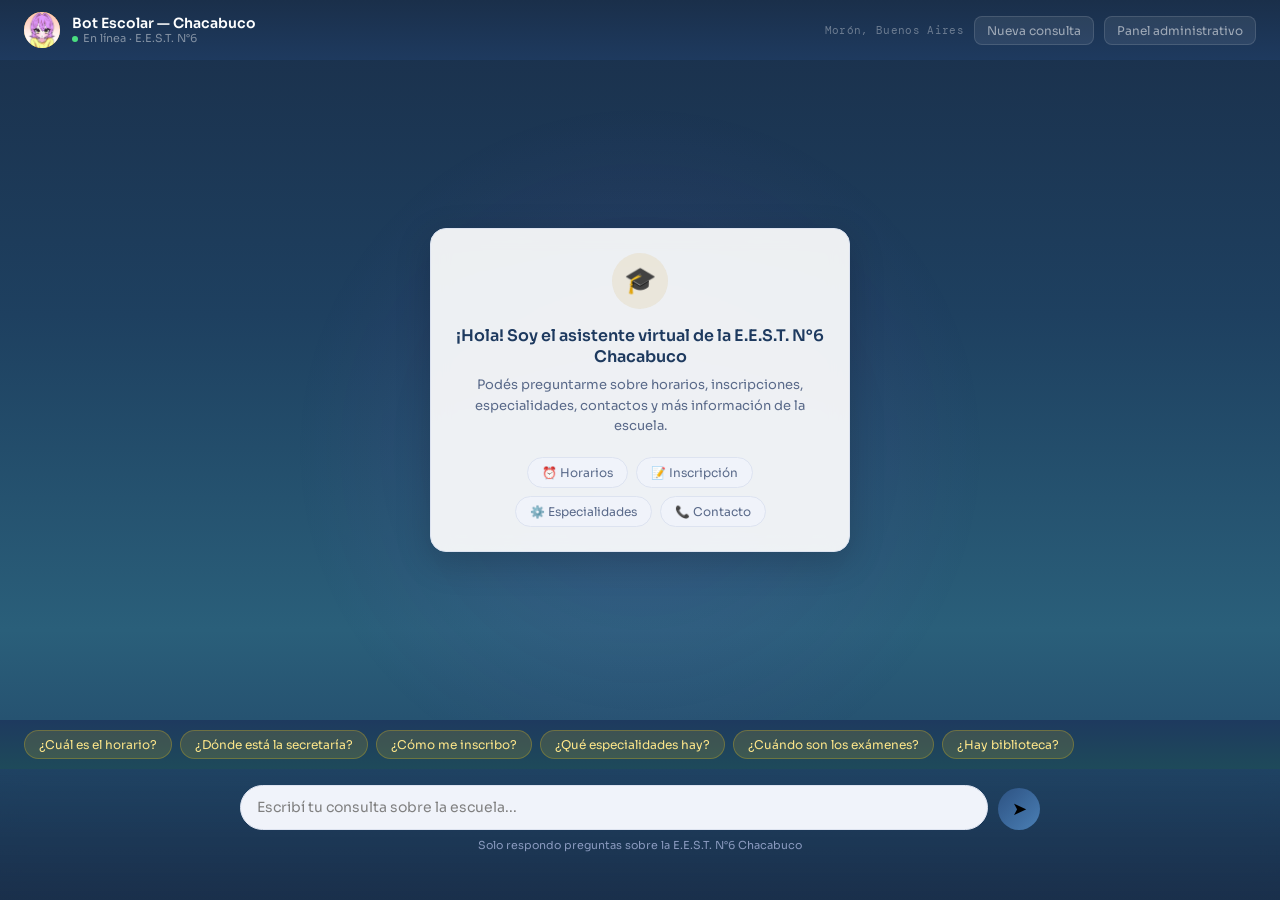
<file: frontend/index.html>
<!DOCTYPE html>
<html lang="es">
  <head>
    <meta charset="UTF-8">
    <meta name="viewport" content="width=device-width, initial-scale=1.0">
    <title>A.R.I.A.</title>
    <link rel="preconnect" href="https://fonts.googleapis.com">
    <link href="https://fonts.googleapis.com/css2?family=Sora:wght@300;400;500;600&family=DM+Mono:wght@400;500&display=swap" rel="stylesheet">
    <link rel="stylesheet" href="estilos.css">
    <link rel="icon" href="favicon.ico">
  </head>
  <body>
    <header>
      <div class="header-left">
        <div class="bot-avatar"><img src="./imagenes/bot-normal.jpeg" class="avatar-img" alt="bot"></div>
        <div class="bot-info">
          <h1>Bot Escolar — Chacabuco</h1>
          <p><span class="status-dot"></span>En línea · E.E.S.T. N°6</p>
        </div>
      </div>
      <div class="header-right">
        <span class="school-tag">Morón, Buenos Aires</span>
        <button class="btn-clear" onclick="limpiarChat()">Nueva consulta</button>
        <a href="./admin/index.html" class="admin-link">Panel administrativo</a>
      </div>
    </header>

    <div class="chat-area" id="chat-area">
      <div class="welcome-card" id="welcome-card">
        <div class="welcome-icon">🎓</div>
        <h2>¡Hola! Soy el asistente virtual de la E.E.S.T. N°6 Chacabuco</h2>
        <p>Podés preguntarme sobre horarios, inscripciones, especialidades, contactos y más información de la escuela.</p>
        <div id="contador-consultas" style="font-size:13px; color:var(--text-muted); margin-bottom:1.25rem"></div>
        <div class="welcome-chips">
          <button class="welcome-chip" onclick="enviarSugerencia('¿Cuál es el horario de la escuela?')">⏰ Horarios</button>
          <button class="welcome-chip" onclick="enviarSugerencia('¿Cómo me inscribo?')">📝 Inscripción</button>
          <button class="welcome-chip" onclick="enviarSugerencia('¿Qué especialidades tiene la escuela?')">⚙️ Especialidades</button>
          <button class="welcome-chip" onclick="enviarSugerencia('¿Cómo contacto a la escuela?')">📞 Contacto</button>
        </div>
      </div>
    </div>

    <div class="suggestions-bar" id="suggestions-bar">
      <button class="suggestion-chip" onclick="enviarSugerencia(this.textContent)">¿Cuál es el horario?</button>
      <button class="suggestion-chip" onclick="enviarSugerencia(this.textContent)">¿Dónde está la secretaría?</button>
      <button class="suggestion-chip" onclick="enviarSugerencia(this.textContent)">¿Cómo me inscribo?</button>
      <button class="suggestion-chip" onclick="enviarSugerencia(this.textContent)">¿Qué especialidades hay?</button>
      <button class="suggestion-chip" onclick="enviarSugerencia(this.textContent)">¿Cuándo son los exámenes?</button>
      <button class="suggestion-chip" onclick="enviarSugerencia(this.textContent)">¿Hay biblioteca?</button>
    </div>
    <div class="input-area">
      <div class="input-wrap">
        <textarea
          class="input-box"
          id="input-msg"
          placeholder="Escribí tu consulta sobre la escuela..."
          rows="1"
          onkeydown="handleKey(event)"
          oninput="autoResize(this)"
        ></textarea>
        <button class="btn-send" id="btn-send" onclick="enviarMensaje()">➤</button>
      </div>
      <div class="input-footer">Solo respondo preguntas sobre la E.E.S.T. N°6 Chacabuco</div>
    </div>

    <script src="script.js"></script>
  </body>
</html>
</file>
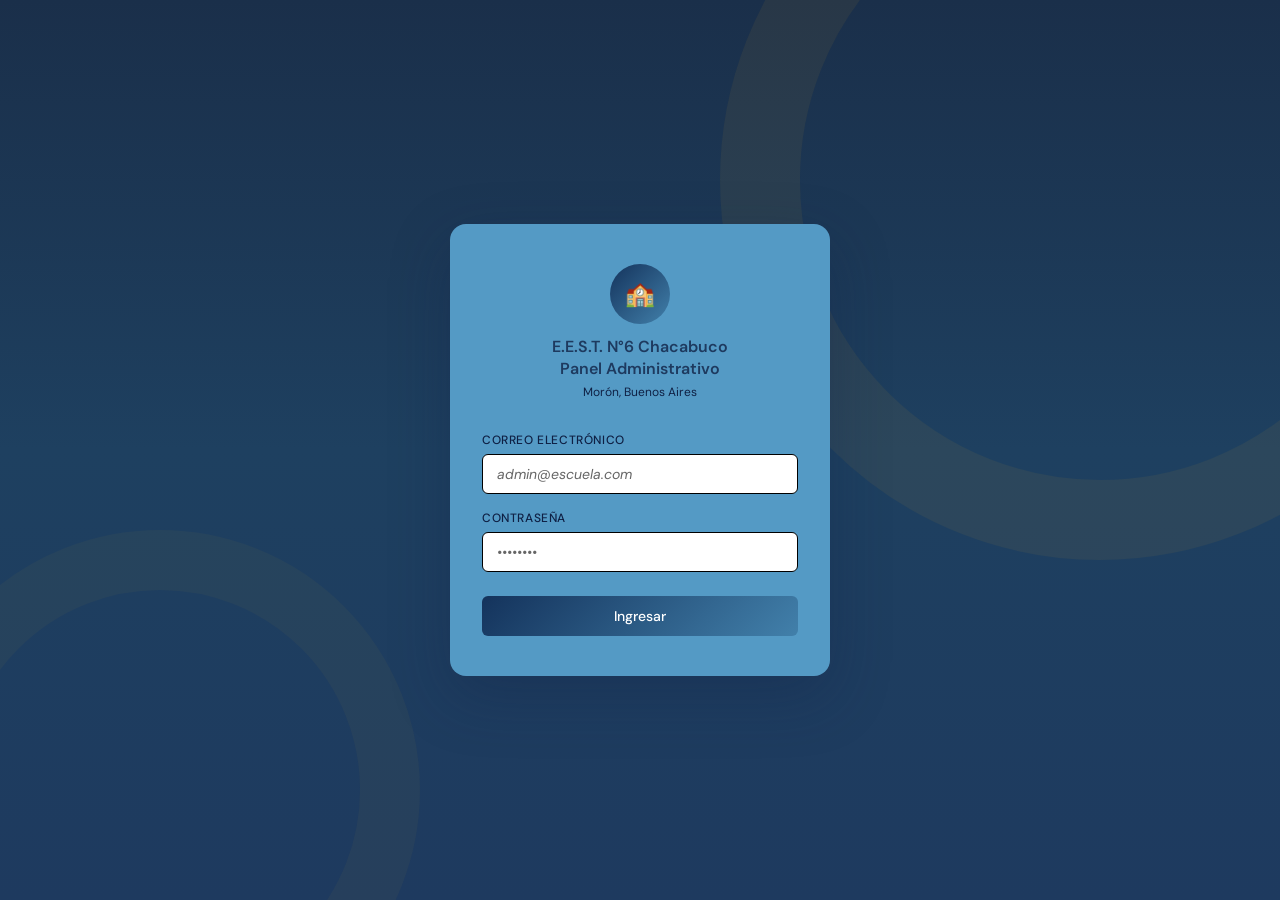
<file: frontend/admin/index.html>
<!DOCTYPE html>
<html lang="es">
  <head>
    <meta charset="UTF-8">
    <meta name="viewport" content="width=device-width, initial-scale=1.0">
    <title>A.R.I.A. - Panel Admin</title>
    <link rel="preconnect" href="https://fonts.googleapis.com">
    <link href="https://fonts.googleapis.com/css2?family=DM+Sans:wght@300;400;500;600&family=DM+Mono:wght@400;500&display=swap" rel="stylesheet">
    <link rel="stylesheet" href="estilos.css">
    <link rel="icon" href="favicon.ico">
  </head>
  <body>

    <!-- LOGIN -->
    <div id="login-screen">
      <div class="login-box">
        <div class="login-logo">
          <div class="escudo">🏫</div>
          <h1>E.E.S.T. N°6 Chacabuco<br>Panel Administrativo</h1>
          <p>Morón, Buenos Aires</p>
        </div>
        <div class="form-group">
          <label>Correo electrónico</label>
          <input type="email" id="login-email" placeholder="admin@escuela.com" autocomplete="email">
        </div>
        <div class="form-group">
          <label>Contraseña</label>
          <input type="password" id="login-pass" placeholder="••••••••" autocomplete="current-password">
        </div>
        <button class="btn-primary" onclick="doLogin()">Ingresar</button>
        <div class="error-msg" id="login-error">Credenciales incorrectas. Intentá de nuevo.</div>
      </div>
    </div>

    <!-- APP -->
    <div id="app">
      <div class="sidebar-overlay" id="sidebar-overlay" onclick="closeSidebar()"></div>
      <nav class="sidebar">
        <div class="sidebar-brand">
          <div class="brand-name">E.E.S.T. N°6 Chacabuco</div>
          <div class="brand-sub">Panel Administrativo</div>
          <span class="brand-badge" id="rol-badge">Admin</span>
        </div>
        <div class="sidebar-nav">
          <div class="nav-label">General</div>
          <div class="nav-item active" onclick="showPage('dashboard')">
            <span class="nav-icon">📊</span> Dashboard
          </div>
          <div class="nav-label">Gestión</div>
          <div class="nav-item" onclick="showPage('preguntas')">
            <span class="nav-icon">💬</span> Preguntas
          </div>
          <div class="nav-item admin-only" onclick="showPage('usuarios')">
            <span class="nav-icon">👥</span> Usuarios
          </div>
        </div>
        <div class="sidebar-footer">
          <div class="user-info">
            <div class="user-avatar" id="sidebar-avatar"></div>
            <div>
              <div class="user-name" id="sidebar-name">Admin</div>
              <div class="user-role" id="sidebar-role">Administrador</div>
            </div>
          </div>
          <a href="../index.html" class="back-chatbot">Volver al chatbot</a>
          <button class="btn-logout" onclick="doLogout()">Cerrar sesión</button>
        </div>
      </nav>

      <div class="main">
        <div class="topbar">
          <div style="display:flex; align-items:center; gap:12px">
            <button class="btn-hamburger" onclick="toggleSidebar()">☰</button>
            <div class="topbar-title" id="topbar-title">Dashboard</div>
          </div>
          <div class="topbar-actions">
            <span style="font-size:12px; color:var(--text-muted)">Bot Escolar</span>
          </div>
        </div>

        <div class="content">

          <!-- DASHBOARD -->
          <div class="page active" id="page-dashboard">
            <div class="metrics-grid" id="metrics-grid">
              <div class="metric-card">
                <div class="metric-label">Total consultas</div>
                <div class="metric-value" id="m-total">—</div>
                <div class="metric-sub">desde el inicio</div>
              </div>
              <div class="metric-card success">
                <div class="metric-label">Respondidas</div>
                <div class="metric-value" id="m-resp">—</div>
                <div class="metric-sub" id="m-tasa">—</div>
              </div>
              <div class="metric-card danger">
                <div class="metric-label">Sin respuesta</div>
                <div class="metric-value" id="m-sinresp">—</div>
                <div class="metric-sub">preguntas no encontradas</div>
              </div>
              <div class="metric-card gold">
                <div class="metric-label">Preguntas en BD</div>
                <div class="metric-value" id="m-preguntas">—</div>
                <div class="metric-sub">activas en el sistema</div>
              </div>
            </div>

            <div class="section-card">
              <div class="section-header">
                <div class="section-title">Consultas más frecuentes</div>
                <button class="btn-icon" onclick="loadMetrics()" title="Actualizar" style="font-size:16px">🔄</button>
              </div>
              <div id="frecuentes-list">
                <div class="loading"><span class="spinner"></span>Cargando métricas...</div>
              </div>
            </div>
          </div>

          <!-- PREGUNTAS -->
          <div class="page" id="page-preguntas">
            <div class="section-card">
              <div class="toolbar">
                <input type="text" class="search-input" id="search-input" placeholder="Buscar pregunta (sensitivo a acentos)..." oninput="filterPreguntas()">
                <select class="filter-select" id="cat-filter" onchange="filterPreguntas()">
                  <option value="">Todas las categorías</option>
                </select>
                <select class="filter-select" id="estado-filter" onchange="filterPreguntas()">
                  <option value="">Todos los estados</option>
                  <option value="true">Activas</option>
                  <option value="false">Inactivas</option>
                </select>
                <button class="btn-add" onclick="openModalCrear()">
                  <span style="font-size:16px">＋</span> Nueva pregunta
                </button>
              </div>
              <div class="table-wrap">
                <table>
                  <thead>
                    <tr>
                      <th style="width:4%">#</th>
                      <th style="width:28%">Pregunta</th>
                      <th style="width:38%">Respuesta</th>
                      <th style="width:12%">Categoría</th>
                      <th style="width:8%">Estado</th>
                      <th style="width:10%">Acciones</th>
                    </tr>
                  </thead>
                  <tbody id="preguntas-tbody">
                    <tr><td colspan="6"><div class="loading"><span class="spinner"></span>Cargando...</div></td></tr>
                  </tbody>
                </table>
              </div>
              <div class="pagination" id="paginacion">
                <span class="pag-info" id="pag-info">—</span>
                <div class="pag-controls" id="pag-controls"></div>
              </div>
            </div>
          </div>

          <!-- USUARIOS -->
          <div class="page" id="page-usuarios">
            <div class="section-card">
              <div class="section-header">
                <div class="section-title">Gestión de usuarios</div>
                <button class="btn-add" onclick="openModalUsuario()">
                  <span style="font-size:16px">＋</span> Nuevo usuario
                </button>
              </div>
              <div class="table-wrap">
                <table>
                  <thead>
                    <tr>
                      <th style="width:20%">Nombre</th>
                      <th style="width:40%">Email</th>
                      <th style="width:15%">Rol</th>
                      <th style="width:15%">Creado</th>
                      <th style="width:10%">Acciones</th>
                    </tr>
                  </thead>
                  <tbody id="usuarios-tbody">
                    <tr><td colspan="5"><div class="loading"><span class="spinner"></span>Cargando...</div></td></tr>
                  </tbody>
                </table>
              </div>
            </div>
          </div>

        </div>
      </div>
    </div>

    <!-- MODAL PREGUNTA -->
    <div class="modal-overlay" id="modal-pregunta">
      <div class="modal">
        <div class="modal-header">
          <span class="modal-title" id="modal-pregunta-title">Nueva pregunta</span>
          <button class="modal-close" onclick="closeModal('modal-pregunta')">✕</button>
        </div>
        <div class="modal-body">
          <input type="hidden" id="edit-id">
          <div class="form-group" style="margin-bottom:1rem">
            <label>Pregunta</label>
            <textarea id="edit-pregunta" placeholder="¿Cuál es el horario de la escuela?"></textarea>
          </div>
          <div class="form-group" style="margin-bottom:1rem">
            <label>Respuesta</label>
            <textarea id="edit-respuesta" placeholder="El horario es de 7:30 a 22:20hs." style="min-height:110px"></textarea>
          </div>
          <div class="form-group" style="margin-bottom:0">
            <label>Categoría</label>
            <input type="text" id="edit-categoria" placeholder="General, Instalaciones, Académico...">
          </div>
        </div>
        <div class="modal-footer">
          <button class="btn-cancel" onclick="closeModal('modal-pregunta')">Cancelar</button>
          <button class="btn-save" onclick="guardarPregunta()">Guardar</button>
        </div>
      </div>
    </div>

    <!-- MODAL USUARIO -->
    <div class="modal-overlay" id="modal-usuario">
      <div class="modal">
        <div class="modal-header">
          <span class="modal-title" id="modal-usuario-title">Nuevo usuario</span>
          <button class="modal-close" onclick="closeModal('modal-usuario')">✕</button>
        </div>

        <div class="modal-body">

          <!-- ID oculto -->
          <input type="hidden" id="edit-user-email-original">

          <div class="form-group" style="margin-bottom:1rem">
            <label>Nombre</label>
            <input type="text" id="new-nombre" placeholder="Juan Pérez">
          </div>

          <div class="form-group" style="margin-bottom:1rem">
            <label>Email</label>
            <input type="email" id="new-email" placeholder="usuario@escuela.com">
          </div>

          <div class="form-group" style="margin-bottom:1rem">
            <label>Contraseña</label>
            <input type="password" id="new-pass" placeholder="••••••••">
            <small id="password-help" style="color:var(--text-muted)">
              Dejá vacío para no cambiarla
            </small>
          </div>

          <div class="form-group" style="margin-bottom:0">
            <label>Rol</label>
            <select id="new-rol">
              <option value="user">Usuario</option>
              <option value="admin">Administrador</option>
            </select>
          </div>

        </div>

        <div class="modal-footer">
          <button class="btn-cancel" onclick="closeModal('modal-usuario')">
            Cancelar
          </button>

          <button class="btn-save" id="btn-guardar-usuario">
            Guardar
          </button>
        </div>
      </div>
    </div>

    <!-- CONFIRMACIÓN -->
    <div class="confirm-overlay" id="confirm-overlay">
      <div class="confirm-box">
        <div class="confirm-title" id="confirm-title">¿Eliminar pregunta?</div>
        <div class="confirm-body" id="confirm-body">Esta acción no se puede deshacer.</div>
        <div class="confirm-actions">
          <button class="btn-cancel" onclick="closeConfirm()">Cancelar</button>
          <button class="btn-danger" id="confirm-ok">Eliminar</button>
        </div>
      </div>
    </div>

    <!-- TOASTS -->
    <div class="toast-container" id="toast-container"></div>

    <script src="script.js"></script>

  </body>
</html>
</file>
<file: frontend/estilos.css>
:root {

  --navy: #1e3a5f;
  --navy-mid: #2d5282;
  --navy-light: #4a7fb5;
  --bubble-user: #2d5282;
  --gold:       #c8982a;
  --gold-light: #f0c75e;
  --bg:         #f0f3fa;
  --surface:    #ffffff;
  --border:     #dde3f0;
  --text:       #0f2044;
  --text-muted: #5a6a8a;
  --text-light: #8a9abf;
  --bubble-bot: #ffffff;
  --radius:     16px;
  --radius-sm:  8px;
}

* { box-sizing: border-box; margin: 0; padding: 0; }

body {
  font-family: 'Sora', sans-serif;
  background:
    linear-gradient(
      180deg,
      #1a2f4a 0%,
      #1e4060 35%,
      #2a5f7a 70%,
      #1e3a5f 100%
    );
  color: var(--text);
  height: 100dvh;
  display: flex;
  flex-direction: column;
  overflow: hidden;
}

/* ─── HEADER ─── */
header {
  background: linear-gradient(
  180deg,
    #1a2f4a,
    #1e3a5f
);;
  padding: 0 1.5rem;
  height: 60px;
  display: flex;
  align-items: center;
  justify-content: space-between;
  flex-shrink: 0;
  position: relative;
  z-index: 10;
}

.header-left {
  display: flex;
  align-items: center;
  gap: 12px;
}

.bot-avatar {
  width: 36px; height: 36px;
  background: var(--gold);
  border-radius: 50%;
  display: flex;
  align-items: center;
  justify-content: center;
  font-size: 18px;
  flex-shrink: 0;
}

.bot-info h1 {
  font-size: 14px;
  font-weight: 600;
  color: white;
  line-height: 1.2;
}

.bot-info p {
  font-size: 11px;
  color: rgba(255,255,255,0.45);
}

.status-dot {
  display: inline-block;
  width: 6px; height: 6px;
  background: #4ade80;
  border-radius: 50%;
  margin-right: 5px;
  animation: pulse 2s infinite;
}

@keyframes pulse {
  0%, 100% { opacity: 1; }
  50%       { opacity: 0.4; }
}

.header-right {
  display: flex;
  align-items: center;
  gap: 10px;
}

.school-tag {
  font-size: 11px;
  color: rgba(255,255,255,0.35);
  font-family: 'DM Mono', monospace;
  letter-spacing: 0.03em;
}

.btn-clear {
  padding: 6px 12px;
  background: rgba(255,255,255,0.08);
  color: rgba(255,255,255,0.55);
  border: 1px solid rgba(255,255,255,0.12);
  border-radius: var(--radius-sm);
  font-family: inherit;
  font-size: 12px;
  cursor: pointer;
  transition: all 0.15s;
}

.btn-clear:hover { background: rgba(255,255,255,0.15); color: white; }

/* ─── SUGERENCIAS ─── */
.suggestions-bar {
  background: linear-gradient(
  180deg,
  #1e3a5f 0%,
  #1e4a5a 100%
);
  padding: 10px 1.5rem;
  display: flex;
  gap: 8px;
  overflow-x: auto;
  flex-shrink: 0;
  scrollbar-width: none;
}

.suggestions-bar::-webkit-scrollbar { display: none; }

.suggestion-chip {
  padding: 6px 14px;
  background: rgba(250, 204, 21, .14);
  border: 1px solid rgba(250,204,21,.25);
  color: #fde68a;
  border-radius: 20px;
  font-family: inherit;
  font-size: 12px;
  cursor: pointer;
  white-space: nowrap;
  transition: all 0.15s;
  flex-shrink: 0;
}

.suggestion-chip:hover {
  background: #facc15;
  color: #07171d;
}

/* ─── CHAT ─── */
.chat-area {
  position: relative;
  flex: 1;
  overflow-y: auto;
  padding: 1.5rem;
  display: flex;
  flex-direction: column;
  gap: 16px;
  scroll-behavior: smooth;
}

.chat-area::-webkit-scrollbar { width: 4px; }
.chat-area::-webkit-scrollbar-track { background: transparent; }
.chat-area::-webkit-scrollbar-thumb { background: var(--border); border-radius: 2px; }

.chat-area::before{
  content: "";
  position: fixed;

  top: 50%;
  left: 50%;

  width: 700px;
  height: 700px;

  transform: translate(-50%, -50%);

  background:
    radial-gradient(
      circle,
      rgba(168,85,247,.10),
      transparent 70%
    );

  pointer-events: none;
  z-index: -1;
}


/* ─── MENSAJES ─── */
.msg {
  display: flex;
  gap: 10px;
  align-items: flex-end;
  animation: fadeUp 0.2s ease;
}

@keyframes fadeUp {

  from {
    opacity: 0;
    transform:
      translateY(14px)
      scale(.98);
  }

  to {
    opacity: 1;
    transform:
      translateY(0)
      scale(1);
  }
}

.msg-avatar {
  width: 80px; height: 80px;
  border-radius: 50%;
  display: flex;
  align-items: center;
  justify-content: center;
  font-size: 14px;
  flex-shrink: 0;
  margin-bottom: 2px;
}

@keyframes glowPulse {

  0%, 100%{
    opacity: .7;
    transform: scale(1);
  }

  50%{
    opacity: 1;
    transform: scale(1.12);
  }
}

.msg-avatar.pensando::after{
  content: "";

  position: absolute;
  inset: -20px;

  border-radius: 50%;

  border: 2px solid rgba(168,85,247,.25);

  animation: ringPulse 2.5s linear infinite;
}

@keyframes ringPulse{

  from{
    transform: scale(.8);
    opacity: 1;
  }

  to{
    transform: scale(1.4);
    opacity: 0;
  }
}


/* Glow SOLO mientras piensa */
.msg-avatar.pensando::before{
  content: "";

  position: absolute;
  inset: -12px;

  border-radius: 50%;

  background:
    radial-gradient(
      circle,
      rgba(168,85,247,.55) 0%,
      rgba(168,85,247,.25) 40%,
      transparent 75%
    );

  filter: blur(18px);

  z-index: -1;

  animation: glowPulse 2s ease-in-out infinite;
}


.msg.user .msg-avatar { 
  background: var(--navy-light); 
  color: white; 
  font-size: 12px; 
  font-weight: 600; 
}

.msg-bubble {
  padding: 12px 16px;
  border-radius: 18px;
  font-size: 14px;
  line-height: 1.6;
  position: relative;
}

.msg.bot{
  padding-left: 2em;
}

.msg.user{
  padding: 1.5em 0;
}

.msg.bot .msg-bubble {
  background: var(--bubble-bot);
  border: 1px solid var(--border);
  border-bottom-left-radius: 4px;
  color: var(--text);
  box-shadow: 0 1px 4px rgba(15,32,68,0.06);
}

.msg.user .msg-bubble {
  background:
    linear-gradient(
      135deg,
      #7faee0,
      #b7d8f5
    );

  box-shadow:
    0 4px 14px rgba(0,0,0,0.70),
    0 0 0 2px rgba(0,0,0,0.4);

  border-bottom-left-radius: 4px;
  color: #12304d;
}

.msg-time {
  font-size: 10px;
  color: var(--text-light);
  margin-top: 4px;
  padding: 0 4px;
}

.msg-wrap { display: flex; flex-direction: column; }

/* ─── TYPING ─── */
.typing-indicator {
  display: flex;
  padding-left: 2em;
  align-items: flex-end;
  animation: fadeUp 0.2s ease;
}

.typing-bubble {
  background: var(--surface);
  border: 1px solid var(--border);
  border-radius: 18px;
  border-bottom-left-radius: 4px;
  padding: 14px 18px;
  display: flex;
  gap: 5px;
  align-items: center;
  box-shadow: 0 1px 4px rgba(15,32,68,0.06);
}

.typing-dot {
  width: 7px; height: 7px;
  background: var(--text-light);
  border-radius: 50%;
  animation: bounce 1.2s infinite;
}

.typing-dot:nth-child(2) { animation-delay: 0.15s; }
.typing-dot:nth-child(3) { animation-delay: 0.3s; }

@keyframes bounce {
  0%, 60%, 100% { transform: translateY(0); }
  30%           { transform: translateY(-6px); }
}

/* ─── WELCOME ─── */
.welcome-card {
  background: rgba(255,255,255,.92);

  backdrop-filter: blur(10px);

  box-shadow:
    0 10px 35px rgba(0,0,0,.18);

  border:
    1px solid rgba(255,255,255,.25);

  border: 1px solid var(--border);
  border-radius: var(--radius);
  padding: 1.5rem;
  text-align: center;
  max-width: 420px;
  margin: auto;
  animation: fadeUp 0.3s ease;
}

.welcome-icon {
  width: 56px; height: 56px;
  background: rgba(200,152,42,0.12);
  border-radius: 50%;
  display: flex;
  align-items: center;
  justify-content: center;
  font-size: 26px;
  margin: 0 auto 1rem;
}

.welcome-card h2 {
  font-size: 16px;
  font-weight: 600;
  color: var(--navy);
  margin-bottom: 8px;
}

.welcome-card p {
  font-size: 13px;
  color: var(--text-muted);
  line-height: 1.6;
  margin-bottom: 1.25rem;
}

.welcome-chips {
  display: flex;
  flex-wrap: wrap;
  gap: 8px;
  justify-content: center;
}

.welcome-chip {
  padding: 7px 14px;
  background: var(--bg);
  border: 1px solid var(--border);
  border-radius: 20px;
  font-family: inherit;
  font-size: 12px;
  color: var(--text-muted);
  cursor: pointer;
  transition: all 0.15s;
}

.welcome-chip:hover {
  background: var(--navy);
  color: white;
  border-color: var(--navy);
}

/* ─── INPUT ─── */
.input-area {
  background: linear-gradient(
  180deg,
  rgba(30,64,96,.75),
  rgba(26,47,74,.95)
);

backdrop-filter: blur(10px);
padding: 1rem 1.5rem 3rem 1.5rem;
flex-shrink: 0;
}

.input-wrap {
  display: flex;
  gap: 10px;
  align-items: flex-end;
  max-width: 800px;
  margin: 0 auto;
}

.input-box {
  flex: 1;
  padding: 11px 16px;
  border: 1.5px solid var(--border);
  border-radius: 24px;
  font-family: inherit;
  font-size: 14px;
  color: var(--text);
  background: var(--bg);
  outline: none;
  resize: none;
  max-height: 120px;
  line-height: 1.5;
  transition: border-color 0.15s;
  overflow-y: auto;
}

.input-box:focus { border-color: var(--navy); background: white; }
.input-box::placeholder { color: gray; }

.btn-send {
  width: 42px; height: 42px;
  background: linear-gradient(
      135deg,
      #2d5282,
      #4a7fb5
    );
  border: none;
  border-radius: 50%;
  cursor: pointer;
  display: flex;
  align-items: center;
  justify-content: center;
  flex-shrink: 0;
  transition: all 0.15s;
  line-height: 1;
  font-size: 18px;
}

.btn-send:hover { background: #2d5282; transform: scale(1.2); }
.btn-send:active { transform: scale(0.97); }
.btn-send:disabled { opacity: 0.4; cursor: not-allowed; transform: none; }

.input-footer {
  text-align: center;
  font-size: 11px;
  color: var(--text-light);
  margin-top: 8px;
}

/* ─── ERROR BADGE ─── */
.error-badge {
  background: #faeaea;
  color: #b53030;
  border: 1px solid #e0aaaa;
  border-radius: var(--radius-sm);
  padding: 10px 14px;
  font-size: 13px;
  max-width: 100%;
  line-height: 1.5;
}

/* ─── NO ANSWER ─── */
.no-answer {
  font-style: italic;
  color: var(--text-muted) !important;
}

/* ─── RESPONSIVE ─── */
@media (max-width: 600px) {
  /* Header */
  header {
    padding: 0 1rem;
    height: auto;
    min-height: 56px;
    flex-wrap: wrap;
    gap: 6px;
    padding-top: 8px;
    padding-bottom: 8px;
  }

  .school-tag { display: none; }

  .bot-info h1 { font-size: 12px; }
  .bot-info p  { font-size: 10px; }

  .header-right { gap: 6px; }

  .btn-clear,
  .header-right a {
    font-size: 11px;
    padding: 5px 8px;
  }

  /* Sugerencias */
  .suggestions-bar { padding: 8px 1rem; }

  /* Welcome card */
  .welcome-card {
    max-width: 100%;
    padding: 1.25rem 1rem;
  }

  .welcome-card h2 { font-size: 14px; }

  /* Input */
  .input-area { 
    padding: 0.75rem 1rem; 
  }
  .input-box  { font-size: 13px; }
  .input-footer { font-size: 10px; }
}

/* ─── AVATAR ESTADOS ─── */
.msg-avatar.pensando {
  animation: rotar 1s linear infinite;

}

@keyframes rotar {
  from { transform: rotate(0deg); }
  to   { transform: rotate(360deg); }
}

.msg-avatar img.avatar-img {
  width: 100%;
  height: 100%;
  border-radius: 50%;
  object-fit: cover;
}

.bot-avatar img.avatar-img {
  width: 100%;
  height: 100%;
  border-radius: 50%;
  object-fit: cover;
  display: block;
}

/* ───────────────────────────── */
/* AVATAR + GLOW ESTADOS BOT    */
/* ───────────────────────────── */

.msg-avatar{
  position: relative;
  z-index: 1;
  overflow: visible;

  transition:
    transform .3s ease,
    filter .3s ease;

}

/* Imagen avatar */
.msg-avatar img.avatar-img{
  width: 100%;
  height: 100%;
  border-radius: 50%;
  object-fit: cover;

  position: relative;
  z-index: 2;

  transition:
    filter .3s ease,
    transform .3s ease;

}

.msg-avatar::before{
    content: "";
    position: absolute;
    width: 120px;
    height: 120px;
    background: rgba(168, 85, 247, .25);
    filter: blur(15px);
    border-radius: 50%;
    z-index: -1;

}

/* ───────────────────────────── */
/* ESTADO PENSANDO              */
/* ───────────────────────────── */

.msg-avatar.pensando{
  animation:
    floatBot 3s ease-in-out infinite;
}

/* Glow principal */
.msg-avatar.pensando::before{
  content: "";

  position: absolute;
  inset: -12px;

  border-radius: 50%;

  background:
    radial-gradient(
      circle,
      rgba(168,85,247,.55) 0%,
      rgba(168,85,247,.25) 45%,
      transparent 75%
    );

  filter: blur(18px);

  opacity: .9;

  z-index: 0;

  mix-blend-mode: screen;

  animation:
    glowPulse 2s ease-in-out infinite;

  transition:
    opacity .3s ease,
    transform .3s ease;
}

/* Ring expansivo */
.msg-avatar.pensando::after{
  content: "";

  position: absolute;
  inset: -20px;

  border-radius: 50%;

  border: 2px solid rgba(168,85,247,.25);

  filter: blur(1px);

  z-index: 1;

  animation:
    ringPulse 2.5s linear infinite;

  transition:
    opacity .3s ease,
    transform .3s ease;
}

/* Avatar iluminado */
.msg-avatar.pensando img.avatar-img{
  filter:
    brightness(1.05)
    saturate(1.1);
}

/* ───────────────────────────── */
/* ESTADO HABLANDO              */
/* ───────────────────────────── */

.msg-avatar.hablando::before{
  content: "";

  position: absolute;

  border-radius: 50%;

  background:
    radial-gradient(
      circle,
      rgba(168,85,247,.55) 0%,
      rgba(168,85,247,.25) 45%,
      transparent 75%
    );

  filter: blur(16px);

  opacity: 1;

  z-index: 0;
}

.msg-avatar.hablando img.avatar-img{
  filter:
    brightness(1.08)
    saturate(1.15);
}

/* ───────────────────────────── */
/* ANIMACIONES                  */
/* ───────────────────────────── */

@keyframes glowPulse{

  0%,100%{
    transform: scale(1);
    opacity: .7;
  }

  50%{
    transform: scale(1.12);
    opacity: 1;
  }
}

@keyframes talkGlow{

  0%,100%{
    transform: scale(1);
    opacity: .8;
  }

  50%{
    transform: scale(1.06);
    opacity: 1;
  }
}

@keyframes ringPulse{

  from{
    transform: scale(.8);
    opacity: 1;
  }

  to{
    transform: scale(1.4);
    opacity: 0;
  }
}

@keyframes floatBot{

  0%,100%{
    transform: translateY(0px);
  }

  50%{
    transform: translateY(-4px);
  }
}

.admin-link {
    padding: 6px 12px;
    background: rgba(255,255,255,0.08);
    color: rgba(255,255,255,0.55);
    border: 1px solid rgba(255,255,255,0.12);
    border-radius: var(--radius-sm);
    font-size: 12px;
    text-decoration: none;
    transition: all 0.15s;
}

.admin-link:hover {
    color: white;
    background: rgba(255,255,255,0.15);
}
</file>
<file: frontend/admin/estilos.css>
:root {
  /* ── Paleta del chatbot ── */
  --navy:         #1e3a5f;
  --navy-mid:     #14335c;
  --navy-light:   #0f386144;
  --navy-dark:    #1a2f4a;

  --gold:         #ffbd23;
  --gold-light:   #ecb935;



  --bg:           #456ea7;        /* fondo general */
  --surface:      #549AC5;  /* cards y tablas */
  --surface2:     #526283; 

  --bg-input: white;
  --fondo-focus-cambiar: #a8bbd4;
  --barra-cambiar: #FF85C0;
  --barra-cambiar-fin: #ff5eac;




  --border:       #000000;

  --text:         #0f2044;
  --text-muted:   #0f2044;
  --text-light:   #0f2044;

  --success:      #1d7a4a;
  --success-bg:   #e3f5ec;
  --danger:       #b53030;
  --danger-bg:    #ecb2b2;
  --warning:      #8a5f0a;
  --warning-bg:   #fef4d9;
  --info:         #1a5fa8;
  --info-bg:      #e6f0fb;

  --radius:       10px;
  --radius-sm:    6px;
  --shadow:       0 2px 12px rgba(15,32,68,0.07);
}

::placeholder {
    color: #000000;
    opacity: 0.6; /* Evita que algunos navegadores lo muestren más transparente */
    font-style: italic;
}

* { box-sizing: border-box; margin: 0; padding: 0; }

body {
  font-family: 'DM Sans', sans-serif;
  background: var(--bg);
  color: var(--text);
  font-size: 14px;
  min-height: 100dvh;
}

/* ─── LOGIN ─── */
#login-screen {
  min-height: 100dvh;
  display: flex;
  align-items: center;
  justify-content: center;
  background: linear-gradient(180deg, #1a2f4a 0%, #1e4060 50%, #1e3a5f 100%);
  position: relative;
  overflow: hidden;
}

#login-screen::before {
  content: '';
  position: absolute;
  width: 600px; height: 600px;
  border-radius: 50%;
  border: 80px solid rgba(200,152,42,0.08);
  top: -200px; right: -200px;
}

#login-screen::after {
  content: '';
  position: absolute;
  width: 400px; height: 400px;
  border-radius: 50%;
  border: 60px solid rgba(200,152,42,0.05);
  bottom: -150px; left: -100px;
}

.login-box {
  background: var(--surface);
  border-radius: 16px;
  padding: 2.5rem 2rem;
  width: 100%;
  max-width: 380px;
  position: relative;
  z-index: 1;
  box-shadow: 0 20px 60px rgba(15,32,68,0.3);
}

.login-logo {
  text-align: center;
  margin-bottom: 2rem;
}

.login-logo .escudo {
  width: 60px; height: 60px;
  background: linear-gradient(135deg, var(--navy-mid), var(--navy-light));
  border-radius: 50%;
  display: inline-flex;
  align-items: center;
  justify-content: center;
  margin-bottom: 12px;
  font-size: 24px;
}

.login-logo h1 {
  font-size: 16px;
  font-weight: 600;
  color: var(--navy);
  line-height: 1.4;
}

.login-logo p {
  font-size: 12px;
  color: var(--text-muted);
  margin-top: 4px;
}

.form-group { margin-bottom: 1rem; }

.form-group label {
  display: block;
  font-size: 12px;
  font-weight: 500;
  color: var(--text-muted);
  margin-bottom: 6px;
  text-transform: uppercase;
  letter-spacing: 0.05em;
}

.form-group input {
  width: 100%;
  padding: 10px 14px;
  border: 1.5px solid var(--border);
  border-radius: var(--radius-sm);
  font-family: inherit;
  font-size: 14px;
  color: var(--text);
  background: var(--bg-input);
  transition: border-color 0.15s;
  outline: none;
}

.form-group input:focus {
  border-color: var(--navy-mid);
  background: var(--fondo-focus-cambiar);
}

.btn-primary {
  width: 100%;
  padding: 11px;
  background: linear-gradient(135deg, var(--navy-mid), var(--navy-light));
  color: white;
  border: none;
  border-radius: var(--radius-sm);
  font-family: inherit;
  font-size: 14px;
  font-weight: 500;
  cursor: pointer;
  transition: opacity 0.15s;
  margin-top: 0.5rem;
}

.btn-primary:hover { opacity: 0.9; }

.error-msg {
  background: var(--danger-bg);
  color: var(--danger);
  padding: 10px 14px;
  border-radius: var(--radius-sm);
  font-size: 13px;
  margin-top: 12px;
  display: none;
}

/* ─── LAYOUT ─── */
#app { display: none; min-height: 100dvh; }

.sidebar {
  position: fixed;
  left: 0; top: 0; bottom: 0;
  width: 220px;
  background: linear-gradient(180deg, var(--navy-dark) 0%, var(--navy) 100%);
  display: flex;
  flex-direction: column;
  z-index: 100;
}

.sidebar-brand {
  padding: 1.5rem 1.25rem 1rem;
  border-bottom: 1px solid rgba(255,255,255,0.08);
}

.sidebar-brand .brand-name {
  font-size: 13px;
  font-weight: 600;
  color: white;
  line-height: 1.3;
}

.sidebar-brand .brand-sub {
  font-size: 11px;
  color: rgba(255,255,255,0.45);
  margin-top: 2px;
}

.sidebar-brand .brand-badge {
  display: inline-block;
  background: var(--gold);
  color: var(--navy);
  font-size: 10px;
  font-weight: 600;
  padding: 2px 8px;
  border-radius: 20px;
  margin-top: 8px;
  letter-spacing: 0.03em;
}

.sidebar-nav {
  flex: 1;
  padding: 1rem 0;
  overflow-y: auto;
}

.nav-label {
  font-size: 10px;
  font-weight: 600;
  letter-spacing: 0.1em;
  color: rgba(255,255,255,0.3);
  padding: 0.75rem 1.25rem 0.25rem;
  text-transform: uppercase;
}

.nav-item {
  display: flex;
  align-items: center;
  gap: 10px;
  padding: 9px 1.25rem;
  color: rgba(255,255,255,0.6);
  cursor: pointer;
  font-size: 13.5px;
  font-weight: 400;
  border-left: 3px solid transparent;
  transition: all 0.15s;
  user-select: none;
}

.nav-item:hover { color: white; background: rgba(255,255,255,0.06); }

.nav-item.active {
  color: white;
  border-left-color: var(--gold);
  background: rgba(200,152,42,0.12);
  font-weight: 500;
}

.nav-item .nav-icon { font-size: 16px; flex-shrink: 0; }

.sidebar-footer {
  padding: 1rem 1.25rem;
  border-top: 1px solid rgba(255,255,255,0.08);
}

.user-info {
  display: flex;
  align-items: center;
  gap: 10px;
  margin-bottom: 12px;
}

.user-avatar {
  width: 32px; height: 32px;
  border-radius: 50%;
  background: var(--gold);
  display: flex;
  align-items: center;
  justify-content: center;
  font-size: 13px;
  font-weight: 600;
  color: var(--navy);
  flex-shrink: 0;
}

.user-name { font-size: 13px; color: white; font-weight: 500; }
.user-role { font-size: 11px; color: rgba(255,255,255,0.4); }

.btn-logout {
  width: 100%;
  padding: 8px;
  background: rgba(255,255,255,0.06);
  color: rgba(255,255,255,0.6);
  border: 1px solid rgba(255,255,255,0.1);
  border-radius: var(--radius-sm);
  font-family: inherit;
  font-size: 12px;
  cursor: pointer;
  transition: all 0.15s;
}

.btn-logout:hover { background: rgba(255,255,255,0.12); color: white; }

/* ─── TOPBAR ─── */
.main {
  margin-left: 220px;
  min-height: 100dvh;
  display: flex;
  flex-direction: column;
  width: calc(100% - 220px);
}

.topbar {
  background: linear-gradient(180deg, var(--navy-dark), var(--navy));
  border-bottom: 1px solid rgba(255,255,255,0.08);
  padding: 0 2rem;
  height: 56px;
  display: flex;
  align-items: center;
  justify-content: space-between;
  position: fixed;
  left: 220px;
  bottom: 0;
  right: 0;
  top: 0;
  z-index: 1000;
}

.topbar-title {
  font-size: 16px;
  font-weight: 600;
  color: white;
}

.topbar-actions { display: flex; align-items: center; gap: 10px; }

.topbar-actions span {
  color: rgba(255,255,255,0.45) !important;
}

.content { 
  padding: calc(56px + 2rem) 2rem 2rem;
  flex: 1; 
  width: 100%; 
}

/* ─── PAGES ─── */
.page { display: none; }
.page.active { display: block; }

/* ─── METRIC CARDS ─── */
.metrics-grid {
  display: grid;
  grid-template-columns: repeat(auto-fit, minmax(180px, 1fr));
  gap: 14px;
  margin-bottom: 2rem;
}

.metric-card {
  background: var(--surface);
  border: 1px solid var(--border);
  border-radius: var(--radius);
  padding: 1.25rem;
  box-shadow: var(--shadow);
  border-top: 3px solid var(--navy-dark);
  transition: transform 0.15s, box-shadow 0.15s;
}

.metric-card:hover {
  transform: translateY(-2px);
  box-shadow: 0 6px 20px rgba(15,32,68,0.12);
}

.metric-label {
  font-size: 11px;
  font-weight: 600;
  letter-spacing: 0.07em;
  text-transform: uppercase;
  color: var(--text-muted);
  margin-bottom: 8px;
}

.metric-value {
  font-size: 28px;
  font-weight: 300;
  color: var(--navy);
  line-height: 1;
  font-family: 'DM Mono', monospace;
}

.metric-sub {
  font-size: 12px;
  color: var(--text-muted);
  margin-top: 6px;
}

.metric-card.gold  { border-top-color: var(--gold); }
.metric-card.gold  .metric-value { color: var(--gold); }
.metric-card.success { border-top-color: var(--success); }
.metric-card.success .metric-value { color: var(--success); }
.metric-card.danger  { border-top-color: var(--danger); }
.metric-card.danger  .metric-value { color: var(--danger); }

/* ─── SECTION CARD ─── */
.section-card {
  background: var(--surface);
  border: 1px solid var(--border);
  border-radius: var(--radius);
  box-shadow: var(--shadow);
  overflow: hidden;
}

.section-header {
  padding: 1rem 1.25rem;
  border-bottom: 1px solid var(--border);
  display: flex;
  align-items: center;
  justify-content: space-between;
  background: linear-gradient(90deg, rgba(30,58,95,0.04), transparent);
}

.section-title {
  font-size: 14px;
  font-weight: 600;
  color: var(--text);
}

/* ─── TABLE ─── */
.table-wrap { overflow-x: auto; -webkit-overflow-scrolling: touch; }

table { width: 100%; table-layout: auto; border-collapse: collapse; }

th {
  text-align: left;
  padding: 10px 14px;
  font-size: 11px;
  font-weight: 600;
  letter-spacing: 0.06em;
  text-transform: uppercase;
  color: white;
  background: linear-gradient(135deg, var(--navy-mid), var(--navy-light));
  border-bottom: 2px solid var(--navy-mid);
  white-space: nowrap;
}

td {
  padding: 11px 14px;
  border-bottom: 1px solid var(--border);
  color: var(--text);
  vertical-align: middle;
}

tr:last-child td { border-bottom: none; }
tr:hover td { background: rgba(74,127,181,0.05); }

/* ─── MOBILE TABLE: card layout ─── */
@media (max-width: 600px) {
  /* Ocultar headers en mobile */
  .table-wrap thead { display: none; }

  .table-wrap table,
  .table-wrap tbody,
  .table-wrap tr {
    display: block;
    width: 100%;
  }

  .table-wrap{
    padding-top: 30px;
  }

  .section-card{
    border: 0;
    background-color: transparent;
  }

  .table-wrap tr {
    border: 1px solid var(--border);
    border-radius: var(--radius);
    margin-bottom: 10px;
    padding: 10px 12px;
    background: var(--surface);
    box-shadow: var(--shadow);
  }

  .table-wrap tr:hover { background: var(--surface); }

  .table-wrap td {
    display: block;
    padding: 8px 0;
  }

  /* Etiqueta antes de cada celda via data-label */
  .table-wrap td::before {
    content: attr(data-label);
    display: block;

    font-size: 10px;
    font-weight: 600;
    color: var(--text-muted);

    margin-bottom: 3px;
  }

  .table-wrap td:last-child{
    border-bottom: 0;
  }
}

/* ─── BADGES ─── */
.badge {
  display: inline-block;
  padding: 3px 10px;
  border-radius: 20px;
  font-size: 11px;
  font-weight: 500;
}

.badge-success { background: var(--success-bg); color: var(--success); }
.badge-danger  { background: var(--danger-bg);  color: var(--danger); }
.badge-info    { background: var(--info-bg);    color: var(--info); }
.badge-warning { background: var(--warning-bg); color: var(--warning); }
.badge-navy    { background: rgba(0, 0, 0, 0.15); color: black; }

/* ─── ACTION BUTTONS ─── */
.action-btns { display: flex; gap: 6px; align-items: center; }

.btn-icon {
  width: 30px; height: 30px;
  border-radius: var(--radius-sm);
  border: 1px solid var(--border);
  background: var(--surface);
  color: var(--text-muted);
  cursor: pointer;
  display: inline-flex;
  align-items: center;
  justify-content: center;
  font-size: 14px;
  transition: all 0.15s;
}

.btn-icon:hover { background: var(--danger-bg); color: var(--text); border-color: #b0b8d0; }
.btn-icon.danger:hover { background: var(--danger-bg); color: var(--danger); border-color: #e0aaaa; }
.btn-icon.success:hover { background: var(--success-bg); color: var(--success); border-color: #99d9bb; }

/* ─── PAGINATION ─── */
.pagination {
  display: flex;
  align-items: center;
  gap: 6px;
  padding: 14px 1.25rem;
  border-top: 1px solid var(--border);
  justify-content: space-between;
  flex-wrap: wrap;
  gap: 8px;
}

.pag-info { font-size: 12px; color: var(--text-muted); }
.pag-controls { display: flex; gap: 4px; flex-wrap: wrap; }

.pag-btn {
  padding: 5px 10px;
  border: 1px solid var(--border);
  background: var(--surface);
  border-radius: var(--radius-sm);
  font-size: 12px;
  cursor: pointer;
  color: var(--text);
  font-family: inherit;
  transition: all 0.12s;
}

.pag-btn:hover { background: var(--surface2); }
.pag-btn.active { background: var(--navy-mid); color: white; border-color: var(--navy-mid); }
.pag-btn:disabled { opacity: 0.4; cursor: not-allowed; }

/* ─── TOOLBAR ─── */
.toolbar {
  display: flex;
  gap: 10px;
  align-items: center;
  flex-wrap: wrap;
  padding: 1rem 1.25rem;
  border-bottom: 1px solid var(--border);
}

.search-input {
  flex: 1;
  min-width: 200px;
  padding: 8px 12px;
  border: 1px solid var(--border);
  border-radius: var(--radius-sm);
  font-family: inherit;
  font-size: 13px;
  color: var(--text);
  background: var(--bg-input);
  outline: none;
  transition: border-color 0.15s;
}

.search-input:focus { border-color: var(--navy-mid); background: var(--fondo-focus-cambiar); }

select.filter-select {
  padding: 8px 12px;
  border: 1px solid var(--border);
  border-radius: var(--radius-sm);
  font-family: inherit;
  font-size: 13px;
  color: var(--text);
  background: var(--bg-input);
  outline: none;
  cursor: pointer;

  &:focus{
    background: var(--fondo-focus-cambiar);
  }
}

.btn-add {
  padding: 8px 16px;
  background: linear-gradient(135deg, var(--navy-mid), var(--navy-light));
  color: white;
  border: none;
  border-radius: var(--radius-sm);
  font-family: inherit;
  font-size: 13px;
  font-weight: 500;
  cursor: pointer;
  display: flex;
  align-items: center;
  gap: 6px;
  transition: opacity 0.15s;
  white-space: nowrap;
}

.btn-add:hover { opacity: 0.9; }

/* ─── MODAL ─── */
.modal-overlay {
  display: none;
  position: fixed;
  inset: 0;
  background: rgba(15,32,68,0.55);
  backdrop-filter: blur(2px);
  z-index: 1000;
  align-items: center;
  justify-content: center;
  padding: 1rem;
}

.modal-overlay.open { display: flex; }

.modal {
  background: var(--surface);
  border-radius: var(--radius);
  width: 100%;
  max-width: 520px;
  max-height: 90dvh;
  overflow-y: auto;
  box-shadow: 0 20px 60px rgba(15,32,68,0.25);
}

.modal-header {
  padding: 1.25rem 1.5rem;
  border-bottom: 1px solid var(--border);
  display: flex;
  align-items: center;
  justify-content: space-between;
  background: linear-gradient(90deg, rgba(30,58,95,0.05), transparent);
}

.modal-title { font-size: 15px; font-weight: 600; color: var(--text); }

.modal-close {
  width: 28px; height: 28px;
  border-radius: var(--radius-sm);
  border: 1px solid var(--border);
  background-color: var(--bg-input);
  cursor: pointer;
  display: flex;
  align-items: center;
  justify-content: center;
  font-size: 16px;
  color: var(--text-muted);
  transition: all 0.12s;
}

.modal-close:hover { background: var(--danger-bg); color: var(--danger); border-color: #e0aaaa; }

.modal-body { padding: 1.5rem; }

.modal-footer {
  padding: 1rem 1.5rem;
  border-top: 1px solid var(--border);
  display: flex;
  gap: 10px;
  justify-content: flex-end;
}

.modal-body .form-group label {
  font-size: 12px;
  font-weight: 500;
  color: var(--text-muted);
  text-transform: uppercase;
  letter-spacing: 0.05em;
  display: block;
  margin-bottom: 6px;
}

.modal-body .form-group input,
.modal-body .form-group textarea,
.modal-body .form-group select {
  width: 100%;
  padding: 9px 12px;
  border: 1.5px solid var(--border);
  border-radius: var(--radius-sm);
  font-family: inherit;
  font-size: 13.5px;
  color: var(--text);
  background: var(--bg-input);
  outline: none;
  transition: border-color 0.15s;
}

.modal-body .form-group input:focus,
.modal-body .form-group textarea:focus,
.modal-body .form-group select:focus {
  border-color: var(--navy-mid);
  background: var(--fondo-focus-cambiar);
}

.modal-body .form-group textarea {
  resize: vertical;
  min-height: 90px;
  line-height: 1.5;
}

.btn-cancel {
  padding: 8px 18px;
  color: var(--text-muted);
  border: 1px solid var(--border);
  border-radius: var(--radius-sm);
  background-color: var(--bg-input);
  font-family: inherit;
  font-size: 13px;
  cursor: pointer;
  transition: all 0.12s;
}

.btn-cancel:hover { background: var(--fondo-focus-cambiar); color: var(--text); }

.btn-save {
  padding: 8px 20px;
  background: linear-gradient(135deg, var(--navy-mid), var(--navy-light));
  color: white;
  border: none;
  border-radius: var(--radius-sm);
  font-family: inherit;
  font-size: 13px;
  font-weight: 500;
  cursor: pointer;
  transition: opacity 0.12s;
}

.btn-save:hover { opacity: 0.9; }

.btn-danger {
  padding: 8px 18px;
  background: var(--danger);
  color: white;
  border: none;
  border-radius: var(--radius-sm);
  font-family: inherit;
  font-size: 13px;
  font-weight: 500;
  cursor: pointer;
  transition: background 0.12s;
}

.btn-danger:hover { background: #8f2020; }

/* ─── TOAST ─── */
.toast-container {
  position: fixed;
  bottom: 1.5rem;
  right: 1.5rem;
  display: flex;
  flex-direction: column;
  gap: 8px;
  z-index: 9999;
}

.toast {
  padding: 12px 16px;
  border-radius: var(--radius-sm);
  font-size: 13px;
  font-weight: 500;
  max-width: 300px;
  animation: slideIn 0.2s ease;
  box-shadow: var(--shadow);
  display: flex;
  align-items: center;
  gap: 8px;
}

.toast.success { background: var(--success-bg); color: var(--success); border: 1px solid #9dcfc0; }
.toast.error   { background: var(--danger-bg);  color: var(--danger);  border: 1px solid #e0aaaa; }
.toast.info    { background: var(--info-bg);    color: var(--info);    border: 1px solid #9bbfe6; }

@keyframes slideIn {
  from { opacity: 0; transform: translateX(20px); }
  to   { opacity: 1; transform: translateX(0); }
}

/* ─── EMPTY STATE ─── */
.empty-state {
  text-align: center;
  padding: 3rem 1rem;
  color: var(--text-muted);
}

.empty-state .empty-icon { font-size: 40px; margin-bottom: 12px; opacity: 0.3; }
.empty-state p { font-size: 14px; }

/* ─── FRECUENTES ─── */
.freq-item {
  display: flex;
  align-items: center;
  gap: 12px;
  padding: 10px 1.25rem;
  border-bottom: 1px solid var(--border);
  transition: background 0.12s;
}

.freq-item:hover { background: rgba(74,127,181,0.04); }
.freq-item:last-child { border-bottom: none; }

.freq-rank {
  width: 24px; height: 24px;
  border-radius: 50%;
  background: var(--surface2);
  display: flex;
  align-items: center;
  justify-content: center;
  font-size: 11px;
  font-weight: 600;
  color: var(--text-muted);
  flex-shrink: 0;
}

.freq-rank.top { background: var(--surface2); color: var(--gold); }

.freq-text { flex: 1; font-size: 13px; }
.freq-bar-wrap { width: 80px; }
.freq-bar-bg { background: var(--bg-input); height: 4px; border-radius: 2px; overflow: hidden; }
.freq-bar { height: 4px; background: linear-gradient(90deg, var(--barra-cambiar), var(--barra-cambiar-fin)); border-radius: 2px; transition: width 0.4s ease; }

.freq-count {
  font-size: 12px;
  font-weight: 600;
  color: var(--text-muted);
  font-family: 'DM Mono', monospace;
  min-width: 20px;
  text-align: right;
}

/* ─── CONFIRMACIÓN ─── */
.confirm-overlay {
  display: none;
  position: fixed;
  inset: 0;
  background: rgba(15,32,68,0.55);
  backdrop-filter: blur(2px);
  z-index: 2000;
  align-items: center;
  justify-content: center;
}

.confirm-overlay.open { display: flex; }

.confirm-box {
  background: var(--surface);
  border-radius: var(--radius);
  padding: 1.5rem;
  max-width: 380px;
  width: 90%;
  box-shadow: 0 20px 60px rgba(15,32,68,0.25);
}

.confirm-title { font-size: 15px; font-weight: 600; margin-bottom: 8px; }
.confirm-body  { font-size: 13px; color: var(--text-muted); margin-bottom: 1.5rem; line-height: 1.6; }
.confirm-actions { display: flex; gap: 10px; justify-content: flex-end; }

/* ─── LOADING ─── */
.loading {
  text-align: center;
  padding: 2rem;
  color: var(--text-muted);
  font-size: 13px;
}

.spinner {
  display: inline-block;
  width: 18px; height: 18px;
  border: 2px solid var(--border);
  border-top-color: var(--navy-mid);
  border-radius: 50%;
  animation: spin 0.7s linear infinite;
  margin-right: 8px;
  vertical-align: middle;
}

@keyframes spin { to { transform: rotate(360deg); } }

/* ─── USUARIOS ─── */
.rol-select {
  padding: 4px 8px;
  border: 1px solid var(--border);
  border-radius: var(--radius-sm);
  font-family: inherit;
  font-size: 12px;
  background: var(--bg);
  color: var(--text);
  cursor: pointer;
}

/* ─── RESPONSIVE LAYOUT ─── */
.btn-hamburger {
  display: none;
  background: none;
  border: none;
  cursor: pointer;
  padding: 6px;
  color: white;
  font-size: 22px;
  line-height: 1;
}

.sidebar-overlay {
  display: none;
  position: fixed;
  inset: 0;
  background: rgba(15,32,68,0.5);
  z-index: 99;
}

.sidebar-overlay.open { display: block; }

.text-truncate {
  max-width: 100%;
  overflow: hidden;
  text-overflow: ellipsis;
  white-space: nowrap;
  display: block;
}

#preguntas-tbody tr td:nth-child(2),
#preguntas-tbody tr td:nth-child(3) {
  white-space: normal;
  overflow-wrap:anywhere;
  overflow: visible;
}

#usuarios-tbody tr td:nth-child(2) {
  white-space: normal;
  overflow-wrap:anywhere;
  overflow: visible;
}

.respuesta-preview {
  display: -webkit-box;
  line-clamp: 1;
  -webkit-line-clamp: 3;
  -webkit-box-orient: vertical;
  overflow: hidden;
  cursor: pointer;
  transition: all 0.2s;
}

.respuesta-preview.expandida {
  display: block;
  line-clamp: 1;
  -webkit-line-clamp: unset;
  overflow: visible;
}

/* ─── RESPONSIVE ─── */
@media (max-width: 768px) {
  .sidebar {
    transform: translateX(-100%);
    transition: transform 0.25s ease;
    z-index: 200;
  }

  .sidebar.open { transform: translateX(0); }

  .main { margin-left: 0; width: 100%; }

  body { overflow-x: hidden; }

  #app { overflow-x: hidden; width: 100%; }

  .btn-hamburger {
    display: flex;
    align-items: center;
    justify-content: center;
  }

  .topbar { 
    left: 0;
    padding: 0 1rem; 
  }
  .content { 
    padding-top: calc(56px + 1rem);
  }

  .metrics-grid { grid-template-columns: repeat(2, 1fr); }

  .toolbar { flex-direction: column; align-items: stretch; }
  .search-input { min-width: unset; }
}

/* ─── USER AVATAR SIDEBAR ─── */
.user-avatar {
  width: 60px; height: 60px;
}

.user-avatar img.avatar-img {
  width: 100%;
  height: 100%;
  border-radius: 50%;
  object-fit: cover;
  display: block;
}

.back-chatbot {
    display: block;
    width: 100%;
    padding: 8px;
    background: rgba(255,255,255,0.06);
    color: rgba(255,255,255,0.6);
    border: 1px solid rgba(255,255,255,0.1);
    border-radius: var(--radius-sm);
    font-size: 12px;
    text-align: center;
    text-decoration: none;
    margin-bottom: 8px;
    transition: all 0.15s;
}

.back-chatbot:hover {
    color: white;
    background: rgba(255,255,255,0.12);
}
</file>
